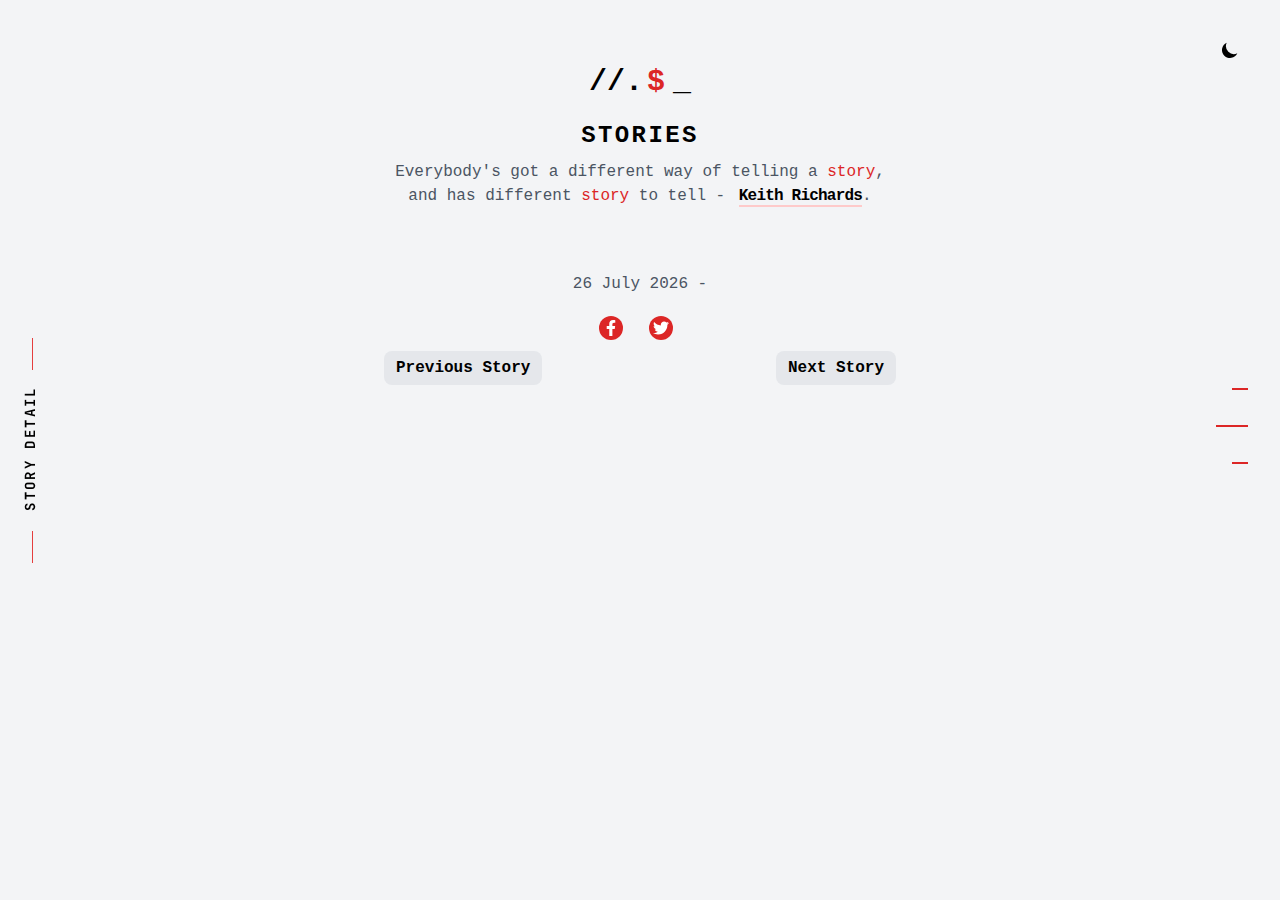
<file: stories/index.html>
<!doctype html>
<html lang="en" amp data-n-head="%7B%22lang%22:%7B%221%22:%22en%22%7D,%22amp%22:%7B%221%22:true%7D%7D">
  <head>
    <title>@aasumitro - Personal Home Pages</title><meta data-n-head="1" charset="utf-8"><meta data-n-head="1" name="viewport" content="width=device-width,initial-scale=1"><meta data-n-head="1" data-hid="description" name="description" content="@aasumitro - Personal Home Pages (v3.0.3)"><meta data-n-head="1" name="format-detection" content="telephone=no"><meta data-n-head="1" data-hid="keywords" name="keywords" content="@aasumitro, Agus Adhi Sumitro, A. A. Sumitro, Personal Home Pages, Stories, Programming"><meta data-n-head="1" name="robots" data-hid="robots" content="index, follow"><link data-n-head="1" rel="icon" type="image/x-icon" href="/favicon.png"><link rel="preload" href="/_nuxt/2b55c23.js" as="script"><link rel="preload" href="/_nuxt/0303f38.js" as="script"><link rel="preload" href="/_nuxt/0db6a2f.js" as="script"><link rel="preload" href="/_nuxt/9475dcc.js" as="script">
  </head>
  <body>
    <script data-n-head="1" data-hid="nuxt-color-mode-script" data-pbody="true">!function(){"use strict";var t=window,e=document,s=e.documentElement,a=["dark","light"],o=window.localStorage.getItem("nuxt-color-mode")||"system",c="system"===o?n():o,e=e.body.getAttribute("data-color-mode-forced");function r(e){e+="-mode";s.classList?s.classList.add(e):s.className+=" "+e}function l(e){return t.matchMedia("(prefers-color-scheme"+e+")")}function n(){if(t.matchMedia&&"not all"!==l("").media)for(var e of a)if(l(":"+e).matches)return e;return"light"}r(c=e?e:c),t.__NUXT_COLOR_MODE__={preference:o,value:c,getColorScheme:n,addClass:r,removeClass:function(e){e+="-mode";s.classList?s.classList.remove(e):s.className=s.className.replace(new RegExp(e,"g"),"")}}}()</script><div id="__nuxt"><style>#nuxt-loading{background:#fff;visibility:hidden;opacity:0;position:absolute;left:0;right:0;top:0;bottom:0;display:flex;justify-content:center;align-items:center;flex-direction:column;animation:nuxtLoadingIn 10s ease;-webkit-animation:nuxtLoadingIn 10s ease;animation-fill-mode:forwards;overflow:hidden}@keyframes nuxtLoadingIn{0%{visibility:hidden;opacity:0}20%{visibility:visible;opacity:0}100%{visibility:visible;opacity:1}}@-webkit-keyframes nuxtLoadingIn{0%{visibility:hidden;opacity:0}20%{visibility:visible;opacity:0}100%{visibility:visible;opacity:1}}#nuxt-loading>div,#nuxt-loading>div:after{border-radius:50%;width:5rem;height:5rem}#nuxt-loading>div{font-size:10px;position:relative;text-indent:-9999em;border:.5rem solid #f5f5f5;border-left:.5rem solid #000;-webkit-transform:translateZ(0);-ms-transform:translateZ(0);transform:translateZ(0);-webkit-animation:nuxtLoading 1.1s infinite linear;animation:nuxtLoading 1.1s infinite linear}#nuxt-loading.error>div{border-left:.5rem solid #ff4500;animation-duration:5s}@-webkit-keyframes nuxtLoading{0%{-webkit-transform:rotate(0);transform:rotate(0)}100%{-webkit-transform:rotate(360deg);transform:rotate(360deg)}}@keyframes nuxtLoading{0%{-webkit-transform:rotate(0);transform:rotate(0)}100%{-webkit-transform:rotate(360deg);transform:rotate(360deg)}}</style><script>window.addEventListener("error",function(){var e=document.getElementById("nuxt-loading");e&&(e.className+=" error")})</script><div id="nuxt-loading" aria-live="polite" role="status"><div>Loading...</div></div></div><script>window.__NUXT__={config:{_app:{basePath:"/",assetsPath:"/_nuxt/",cdnURL:null},content:{dbHash:"ab44a61a"}}}</script>
  <script src="/_nuxt/2b55c23.js"></script><script src="/_nuxt/0303f38.js"></script><script src="/_nuxt/0db6a2f.js"></script><script src="/_nuxt/9475dcc.js"></script></body>
</html>
</file>
